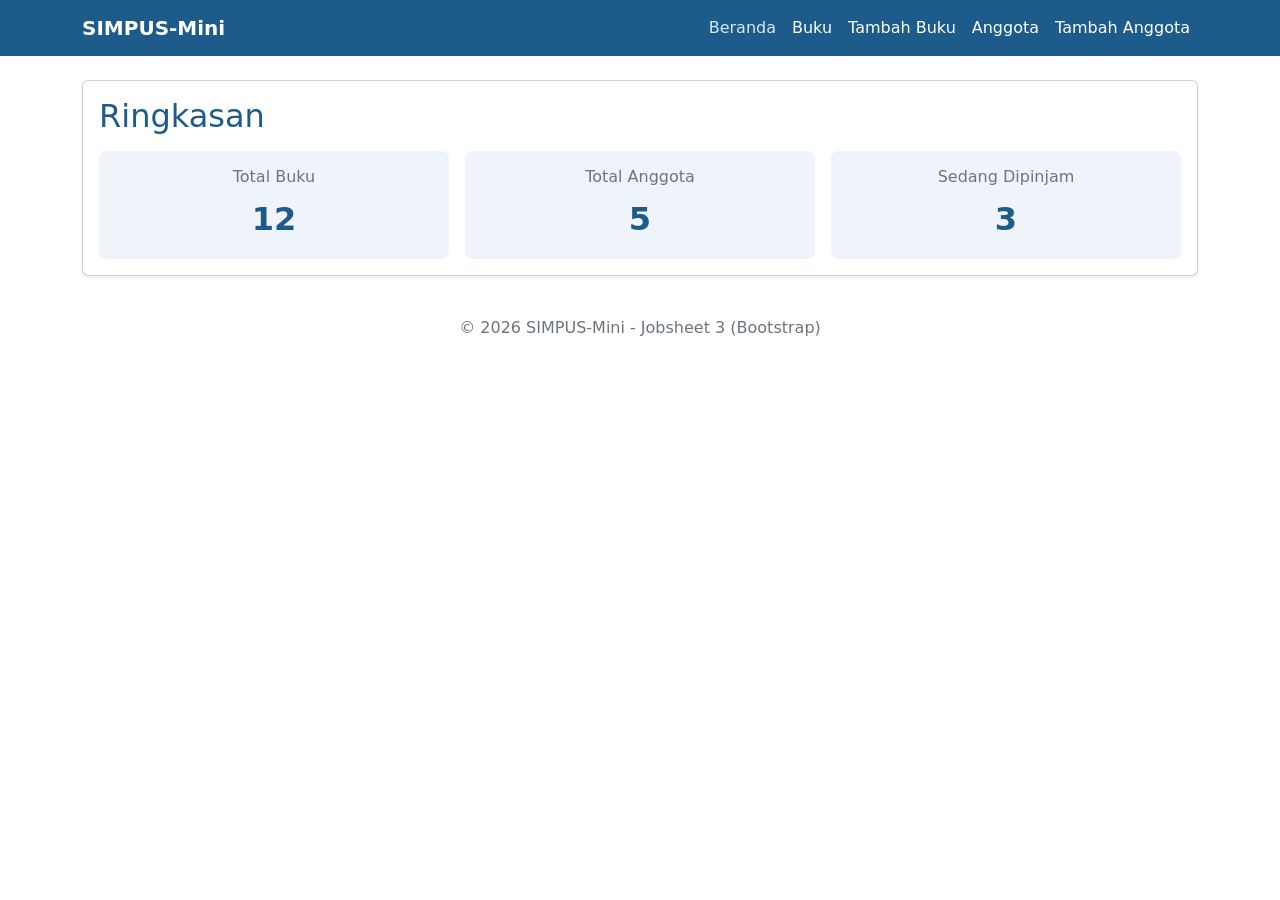
<file: index.html>
<!DOCTYPE html>
<html lang="id">

<head>
    <meta charset="UTF-8">
    <meta name="viewport" content="width=device-width, initial-scale=1">
    <title>Beranda - SIMPUS-Mini</title>
    <!-- CSS Bootstrap -->
    <link href="https://cdn.jsdelivr.net/npm/bootstrap@5.3.3/dist/css/bootstrap.min.css" rel="stylesheet">
    <!-- CSS Custom -->
    <link rel="stylesheet" href="assets/css/style.css">
</head>

<body>
    <header class="navbar navbar-expand-lg navbar-dark" style="background-color:#1d5b8a;">
        <div class="container">
            <a class="navbar-brand fw-semibold" href="index.html">SIMPUS-Mini</a>
            <button id="nav-toggle-btn" class="navbar-toggler" type="button" data-bs-toggle="collapse" data-bs-target="#navMenu"
                aria-controls="navMenu" aria-expanded="false" aria-label="Toggle navigation">
                <span class="navbar-toggler-icon"></span>
            </button>
            <nav class="collapse navbar-collapse" id="navMenu">
                <ul class="navbar-nav ms-auto">
                    <li class="nav-item"><a class="nav-link active" href="index.html">Beranda</a></li>
                    <li class="nav-item"><a class="nav-link" href="buku/list.html">Buku</a></li>
                    <li class="nav-item"><a class="nav-link" href="buku/tambah.html">Tambah Buku</a></li>
                    <li class="nav-item"><a class="nav-link" href="anggota/list.html">Anggota</a></li>
                    <li class="nav-item"><a class="nav-link" href="anggota/tambah.html">Tambah Anggota</a></li>
                </ul>
            </nav>
        </div>
    </header>
    
    <main class="container my-4">
        <section class="card shadow-sm mb-4">
            <div class="card-body">
                <h2 class="card-title mb-3" style="color:#1d5b8a;">Ringkasan</h2>
                <div class="row g-3 text-center">
                    <div class="col-12 col-md-4">
                        <div class="p-3 rounded-3" style="background-color:#eef4fa;">
                            <h3 class="h6 text-secondary">Total Buku</h3>
                            <p class="fs-2 fw-bold mb-0" style="color:#1d5b8a;">12</p>
                        </div>
                    </div>
                    <div class="col-12 col-md-4">
                        <div class="p-3 rounded-3" style="background-color:#eef4fa;">
                            <h3 class="h6 text-secondary">Total Anggota</h3>
                            <p class="fs-2 fw-bold mb-0" style="color:#1d5b8a;">5</p>
                        </div>
                    </div>
                    <div class="col-12 col-md-4">
                        <div class="p-3 rounded-3" style="background-color:#eef4fa;">
                            <h3 class="h6 text-secondary">Sedang Dipinjam</h3>
                            <p class="fs-2 fw-bold mb-0" style="color:#1d5b8a;">3</p>
                        </div>
                    </div>
                </div>
            </div>
        </section>
    </main>

    <footer class="text-center py-3 text-secondary">
        <p class="mb-0">&copy; 2026 SIMPUS-Mini - Jobsheet 3 (Bootstrap)</p>
    </footer>

    <!-- JavaScript Bootstrap -->
    <script src="https://cdn.jsdelivr.net/npm/bootstrap@5.3.3/dist/js/bootstrap.bundle.min.js"></script>
    <script src="assets/js/app.js"></script>
</body>

</html>
</file>
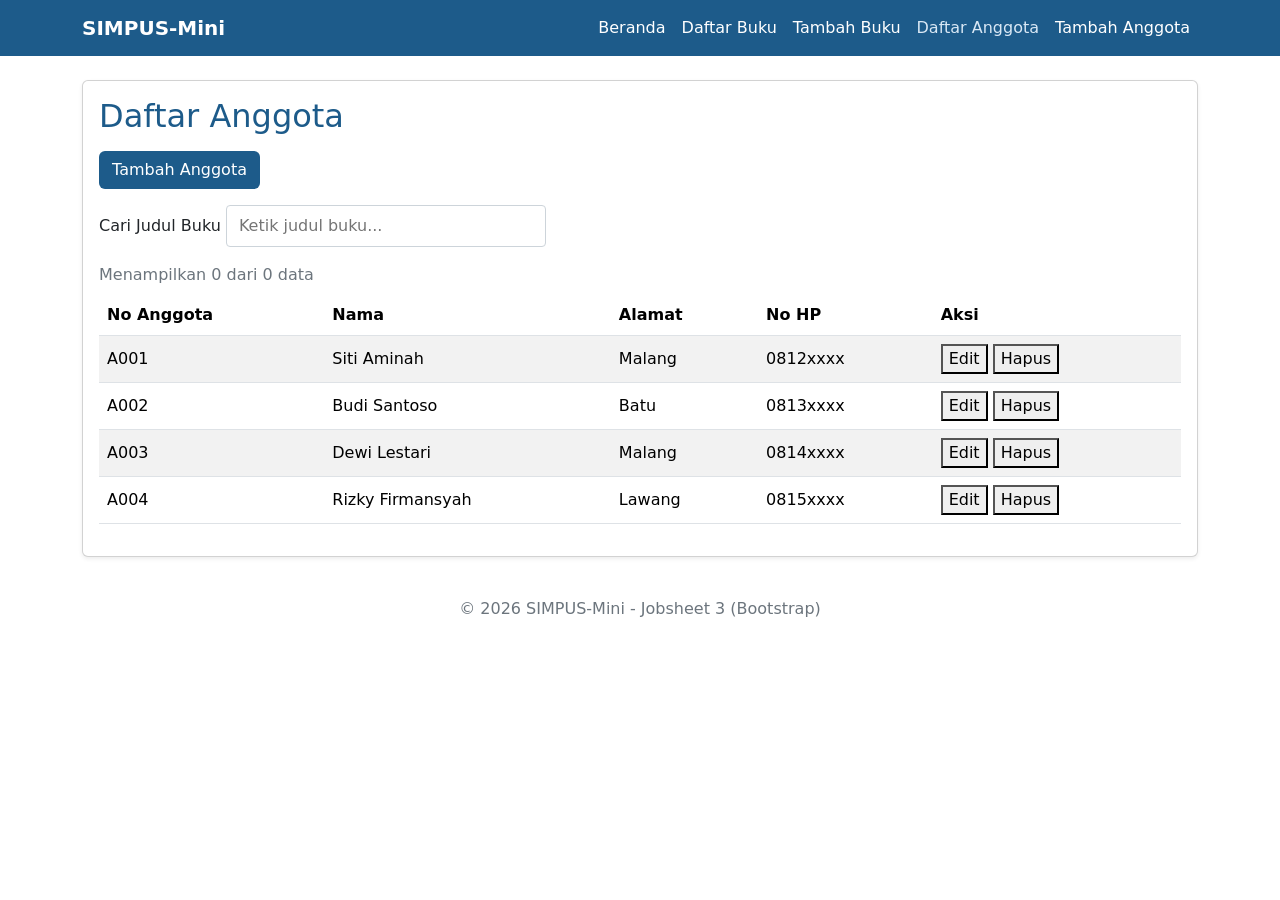
<file: anggota/list.html>
<!DOCTYPE html>
<html lang="id">

<head>
    <meta charset="UTF-8">
    <meta name="viewport" content="width=device-width, initial-scale=1">
    <title>Daftar Anggota - SIMPUS-Mini</title>
    <!-- CSS Bootstrap -->
    <link href="https://cdn.jsdelivr.net/npm/bootstrap@5.3.3/dist/css/bootstrap.min.css" rel="stylesheet">
    <!-- CSS Custom -->
    <link rel="stylesheet" href="../assets/css/style.css">
</head>

<body>
    <header class="navbar navbar-expand-lg navbar-dark" style="background-color:#1d5b8a;">
        <div class="container">
            <a class="navbar-brand fw-semibold" href="../index.html">SIMPUS-Mini</a>
            <button id="nav-toggle-btn" class="navbar-toggler" type="button" data-bs-toggle="collapse" data-bs-target="#navMenu"
                aria-controls="navMenu" aria-expanded="false" aria-label="Toggle navigation">
                <span class="navbar-toggler-icon"></span>
            </button>
            <nav class="collapse navbar-collapse" id="navMenu">
                <ul class="navbar-nav ms-auto">
                    <li class="nav-item"><a class="nav-link" href="../index.html">Beranda</a></li>
                    <li class="nav-item"><a class="nav-link" href="../buku/list.html">Daftar Buku</a></li>
                    <li class="nav-item"><a class="nav-link" href="../buku/tambah.html">Tambah Buku</a></li>
                    <li class="nav-item"><a class="nav-link active" href="list.html">Daftar Anggota</a></li>
                    <li class="nav-item"><a class="nav-link" href="tambah.html">Tambah Anggota</a></li>
                </ul>
            </nav>
        </div>
    </header>
    
    <main class="container my-4">
        <section class="card shadow-sm mb-4">
            <div class="card-body">
                <h2 class="card-title mb-3" style="color:#1d5b8a;">Daftar Anggota</h2>
                <div class="mb-3">
                    <a href="tambah.html" class="btn text-white" style="background-color:#1d5b8a;">Tambah Anggota</a>
                </div>
                <div class="search-box">
                    <label for="search-input">Cari Judul Buku</label>
                    <input type="text" id="search-input" placeholder="Ketik judul buku...">
                </div>
                <p id="table-counter" class="text-secondary mb-2"></p>
                <p id="loading-indicator" style="display:none;">Memuat data...</p>
                <div class="table-responsive">
                    <table class="table table-striped table-hover align-middle">
                        <thead style="background-color:#1d5b8a;">
                            <tr class="text-white">
                                <th>No Anggota</th>
                                <th>Nama</th>
                                <th>Alamat</th>
                                <th>No HP</th>
                                <th>Aksi</th>
                            </tr>
                        </thead>
                        <tbody>
                            <!-- Baris diisi dinamis oleh assets/js/anggota.js via fetch('../data/anggota.json') -->
                        </tbody>
                    </table>
                </div>
            </div>
        </section>
    </main>

    <footer class="text-center py-3 text-secondary">
        <p class="mb-0">&copy; 2026 SIMPUS-Mini - Jobsheet 3 (Bootstrap)</p>
    </footer>

    <!-- JavaScript Bootstrap -->
    <script src="https://cdn.jsdelivr.net/npm/bootstrap@5.3.3/dist/js/bootstrap.bundle.min.js"></script>
    <script src="../assets/js/app.js"></script>
    <script src="../assets/js/fetch-generik.js"></script>
    <script src="../assets/js/anggota.js"></script>
</body>

</html>
</file>
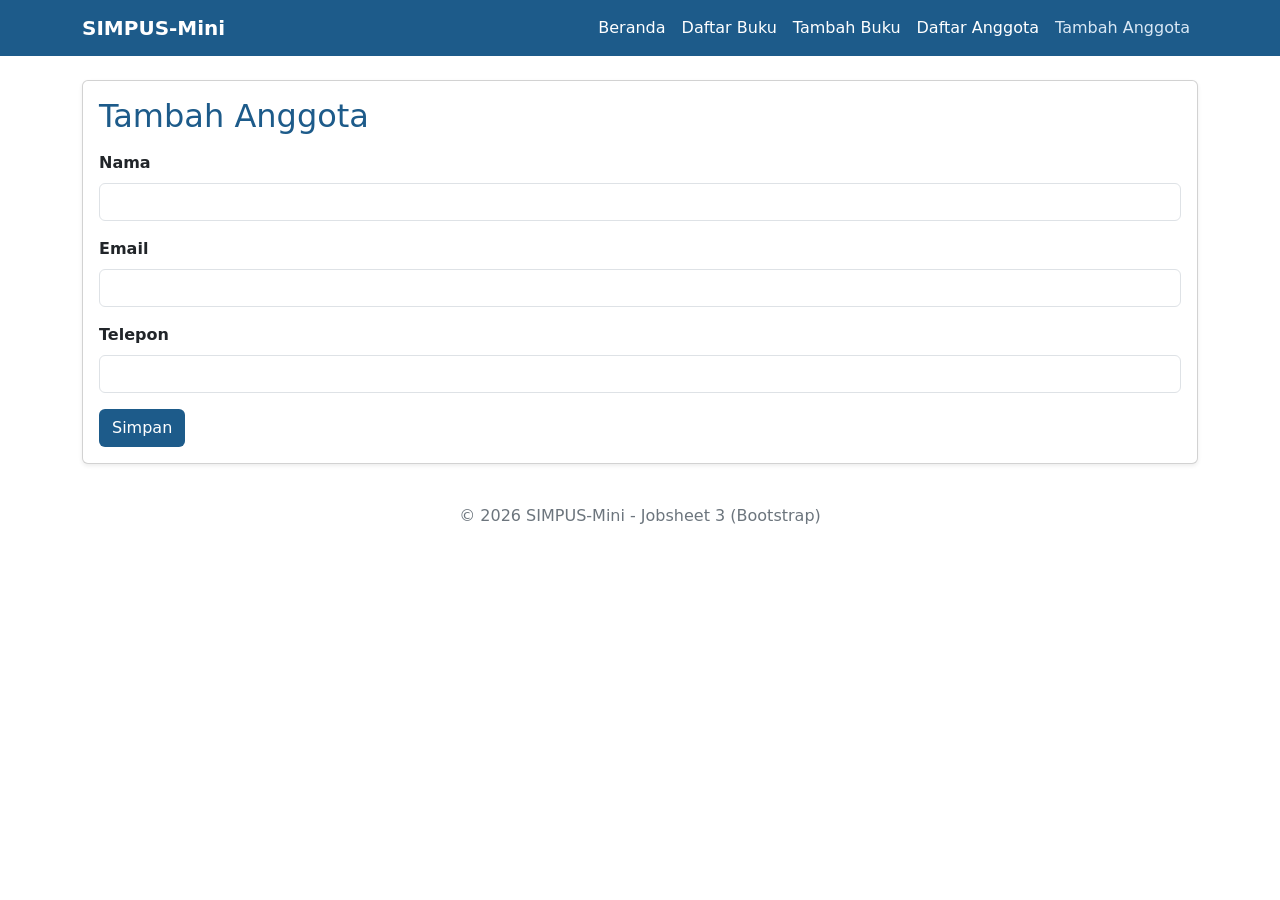
<file: anggota/tambah.html>
<!DOCTYPE html>
<html lang="id">

<head>
    <meta charset="UTF-8">
    <meta name="viewport" content="width=device-width, initial-scale=1">
    <title>Tambah Anggota - SIMPUS-Mini</title>
    <!-- CSS Bootstrap -->
    <link href="https://cdn.jsdelivr.net/npm/bootstrap@5.3.3/dist/css/bootstrap.min.css" rel="stylesheet">
    <!-- CSS Custom -->
    <link rel="stylesheet" href="../assets/css/style.css">
</head>

<body>
    <header class="navbar navbar-expand-lg navbar-dark" style="background-color:#1d5b8a;">
        <div class="container">
            <a class="navbar-brand fw-semibold" href="../index.html">SIMPUS-Mini</a>
            <button id="nav-toggle-btn" class="navbar-toggler" type="button" data-bs-toggle="collapse" data-bs-target="#navMenu"
                aria-controls="navMenu" aria-expanded="false" aria-label="Toggle navigation">
                <span class="navbar-toggler-icon"></span>
            </button>
            <nav class="collapse navbar-collapse" id="navMenu">
                <ul class="navbar-nav ms-auto">
                    <li class="nav-item"><a class="nav-link" href="../index.html">Beranda</a></li>
                    <li class="nav-item"><a class="nav-link" href="../buku/list.html">Daftar Buku</a></li>
                    <li class="nav-item"><a class="nav-link" href="../buku/tambah.html">Tambah Buku</a></li>
                    <li class="nav-item"><a class="nav-link" href="list.html">Daftar Anggota</a></li>
                    <li class="nav-item"><a class="nav-link active" href="tambah.html">Tambah Anggota</a></li>
                </ul>
            </nav>
        </div>
    </header>
    
    <main class="container my-4">
        <section class="card shadow-sm mb-4">
            <div class="card-body">
                <h2 class="card-title mb-3" style="color:#1d5b8a;">Tambah Anggota</h2>
                <form id="form-tambah" action="list.html">
                    <div class="mb-3">
                        <label class="form-label fw-semibold">Nama</label>
                        <input type="text" name="nama" class="form-control" required>
                    </div>
                    <div class="mb-3">
                        <label class="form-label fw-semibold">Email</label>
                        <input type="email" name="email" class="form-control" required>
                    </div>
                    <div class="mb-3">
                        <label class="form-label fw-semibold">Telepon</label>
                        <input type="text" name="telepon" class="form-control" required>
                    </div>
                    <button type="submit" class="btn text-white" style="background-color:#1d5b8a;">Simpan</button>
                </form>
            </div>
        </section>
    </main>

    <footer class="text-center py-3 text-secondary">
        <p class="mb-0">&copy; 2026 SIMPUS-Mini - Jobsheet 3 (Bootstrap)</p>
    </footer>

    <!-- JavaScript Bootstrap -->
    <script src="https://cdn.jsdelivr.net/npm/bootstrap@5.3.3/dist/js/bootstrap.bundle.min.js"></script>
    <script src="../assets/js/app.js"></script>
</body>

</html>
</file>
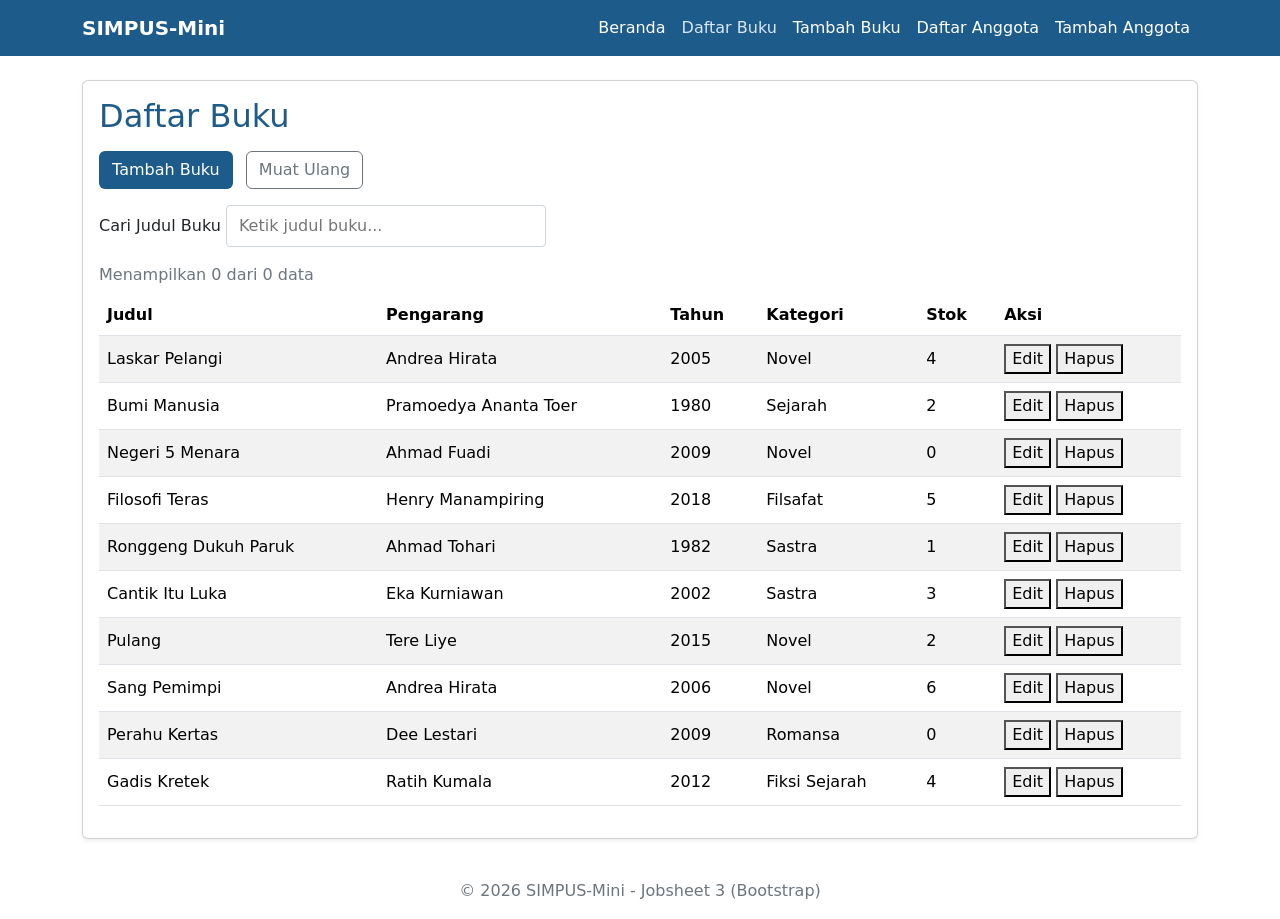
<file: buku/list.html>
<!DOCTYPE html>
<html lang="id">

<head>
    <meta charset="UTF-8">
    <meta name="viewport" content="width=device-width, initial-scale=1">
    <title>Daftar Buku - SIMPUS-Mini</title>
    <!-- CSS Bootstrap -->
    <link href="https://cdn.jsdelivr.net/npm/bootstrap@5.3.3/dist/css/bootstrap.min.css" rel="stylesheet">
    <!-- CSS Custom -->
    <link rel="stylesheet" href="../assets/css/style.css">
</head>

<body>
    <header class="navbar navbar-expand-lg navbar-dark" style="background-color:#1d5b8a;">
        <div class="container">
            <a class="navbar-brand fw-semibold" href="../index.html">SIMPUS-Mini</a>
            <button id="nav-toggle-btn" class="navbar-toggler" type="button" data-bs-toggle="collapse" data-bs-target="#navMenu"
                aria-controls="navMenu" aria-expanded="false" aria-label="Toggle navigation">
                <span class="navbar-toggler-icon"></span>
            </button>
            <nav class="collapse navbar-collapse" id="navMenu">
                <ul class="navbar-nav ms-auto">
                    <li class="nav-item"><a class="nav-link" href="../index.html">Beranda</a></li>
                    <li class="nav-item"><a class="nav-link active" href="list.html">Daftar Buku</a></li>
                    <li class="nav-item"><a class="nav-link" href="tambah.html">Tambah Buku</a></li>
                    <li class="nav-item"><a class="nav-link" href="../anggota/list.html">Daftar Anggota</a></li>
                    <li class="nav-item"><a class="nav-link" href="../anggota/tambah.html">Tambah Anggota</a></li>
                </ul>
            </nav>
        </div>
    </header>
    
    <main class="container my-4">
        <section class="card shadow-sm mb-4">
            <div class="card-body">
                <h2 class="card-title mb-3" style="color:#1d5b8a;">Daftar Buku</h2>
                <div class="mb-3">
                    <a href="tambah.html" class="btn text-white" style="background-color:#1d5b8a;">Tambah Buku</a>
                    <button type="button" id="btn-reload" class="btn btn-outline-secondary ms-2">Muat Ulang</button>
                </div>
                <div class="search-box">
                    <label for="search-input">Cari Judul Buku</label>
                    <input type="text" id="search-input" placeholder="Ketik judul buku...">
                </div>
                <p id="table-counter" class="text-secondary mb-2"></p>
                <p id="loading-indicator" style="display:none;">Memuat data...</p>
                <div class="table-responsive">
                    <table class="table table-striped table-hover align-middle">
                        <thead style="background-color:#1d5b8a;">
                            <tr class="text-white">
                                <th>Judul</th>
                                <th>Pengarang</th>
                                <th>Tahun</th>
                                <th>Kategori</th>
                                <th>Stok</th>
                                <th>Aksi</th>
                            </tr>
                        </thead>
                        <tbody>
                            <!-- Baris diisi dinamis oleh assets/js/buku.js via fetch('../data/buku.json') -->
                        </tbody>
                    </table>
                </div>
            </div>
        </section>
    </main>
    
    <footer class="text-center py-3 text-secondary">
        <p class="mb-0">&copy; 2026 SIMPUS-Mini - Jobsheet 3 (Bootstrap)</p>
    </footer>

    <!-- JavaScript Bootstrap -->
    <script src="https://cdn.jsdelivr.net/npm/bootstrap@5.3.3/dist/js/bootstrap.bundle.min.js"></script>
    <script src="../assets/js/app.js"></script>
    <script src="../assets/js/fetch-generik.js"></script>
    <script src="../assets/js/buku.js"></script>
</body>

</html>
</file>
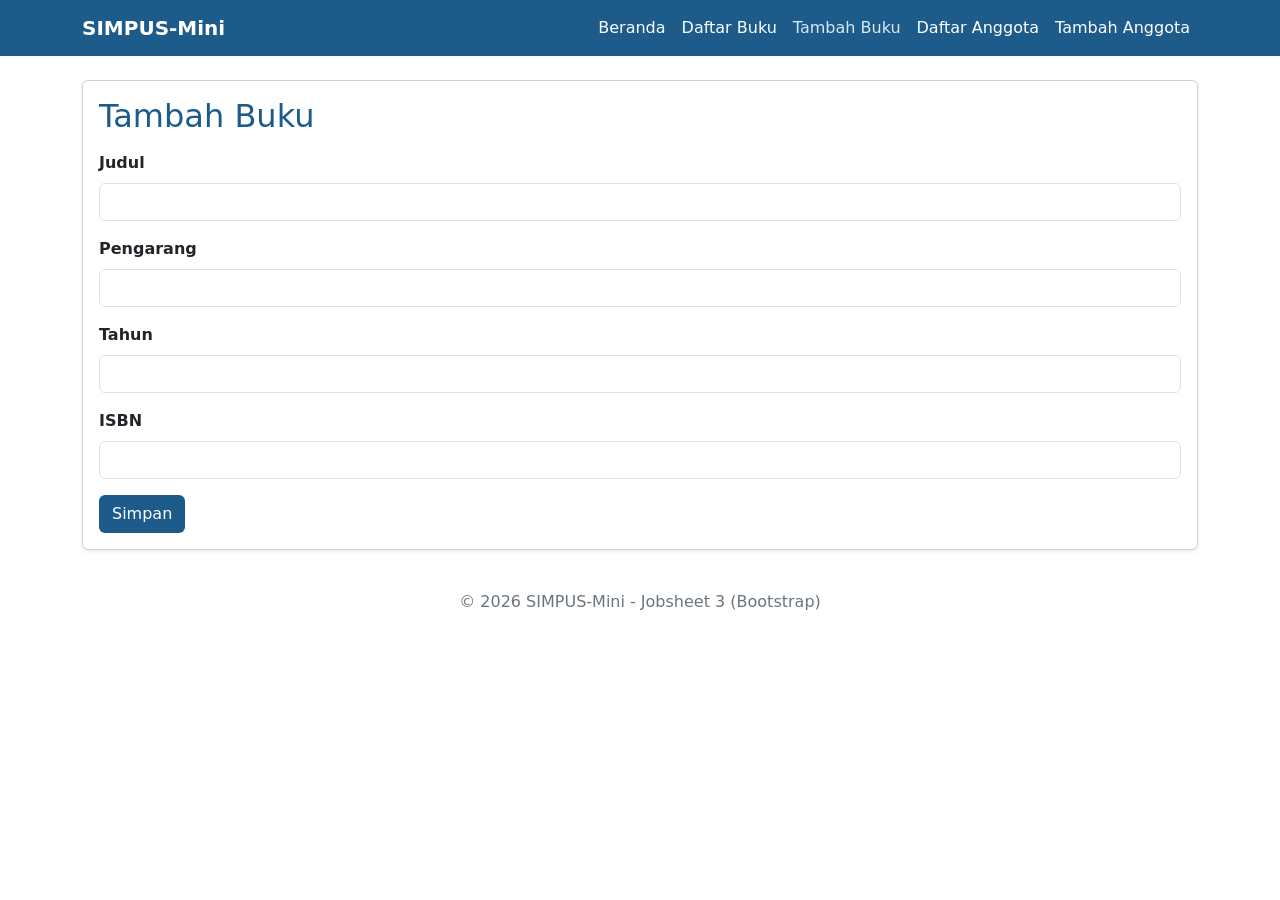
<file: buku/tambah.html>
<!DOCTYPE html>
<html lang="id">

<head>
    <meta charset="UTF-8">
    <meta name="viewport" content="width=device-width, initial-scale=1">
    <title>Tambah Buku - SIMPUS-Mini</title>
    <!-- CSS Bootstrap -->
    <link href="https://cdn.jsdelivr.net/npm/bootstrap@5.3.3/dist/css/bootstrap.min.css" rel="stylesheet">
    <!-- CSS Custom -->
    <link rel="stylesheet" href="../assets/css/style.css">
</head>

<body>
    <header class="navbar navbar-expand-lg navbar-dark" style="background-color:#1d5b8a;">
        <div class="container">
            <a class="navbar-brand fw-semibold" href="../index.html">SIMPUS-Mini</a>
            <button id="nav-toggle-btn" class="navbar-toggler" type="button" data-bs-toggle="collapse" data-bs-target="#navMenu"
                aria-controls="navMenu" aria-expanded="false" aria-label="Toggle navigation">
                <span class="navbar-toggler-icon"></span>
            </button>
            <nav class="collapse navbar-collapse" id="navMenu">
                <ul class="navbar-nav ms-auto">
                    <li class="nav-item"><a class="nav-link" href="../index.html">Beranda</a></li>
                    <li class="nav-item"><a class="nav-link" href="list.html">Daftar Buku</a></li>
                    <li class="nav-item"><a class="nav-link active" href="tambah.html">Tambah Buku</a></li>
                    <li class="nav-item"><a class="nav-link" href="../anggota/list.html">Daftar Anggota</a></li>
                    <li class="nav-item"><a class="nav-link" href="../anggota/tambah.html">Tambah Anggota</a></li>
                </ul>
            </nav>
        </div>
    </header>
    
    <main class="container my-4">
        <section class="card shadow-sm mb-4">
            <div class="card-body">
                <h2 class="card-title mb-3" style="color:#1d5b8a;">Tambah Buku</h2>
                <form id="form-tambah" action="list.html">
                    <div class="mb-3">
                        <label class="form-label fw-semibold">Judul</label>
                        <input type="text" name="judul" class="form-control" required>
                    </div>
                    <div class="mb-3">
                        <label class="form-label fw-semibold">Pengarang</label>
                        <input type="text" name="pengarang" class="form-control" required>
                    </div>
                    <div class="mb-3">
                        <label class="form-label fw-semibold">Tahun</label>
                        <input type="number" name="tahun" class="form-control" required>
                    </div>
                    <div class="mb-3">
                        <label class="form-label fw-semibold">ISBN</label>
                        <input type="text" name="isbn" class="form-control">
                    </div>
                    <button type="submit" class="btn text-white" style="background-color:#1d5b8a;">Simpan</button>
                </form>
            </div>
        </section>
    </main>

    <footer class="text-center py-3 text-secondary">
        <p class="mb-0">&copy; 2026 SIMPUS-Mini - Jobsheet 3 (Bootstrap)</p>
    </footer>

    <!-- JavaScript Bootstrap -->
    <script src="https://cdn.jsdelivr.net/npm/bootstrap@5.3.3/dist/js/bootstrap.bundle.min.js"></script>
    <script src="../assets/js/app.js"></script>
</body>

</html>
</file>
<file: assets/css/style.css>
/* ===== Override Tema Bootstrap ===== */
.navbar-brand,
.nav-link {
    color: #fff !important;
}

.nav-link:hover,
.nav-link.active {
    color: #d9e8f5 !important;
}

form button[type="submit"]:hover,
button[type="submit"]:hover {
    background-color: #164869 !important;
}

header nav {
    transition: all 0.3s ease-in-out;
}

/* ===== Pesan Error Validasi ===== */
.error {
    display: block;
    color: #d9534f;
    font-size: 0.85rem;
    margin-top: 0.25rem;
}

/* ===== Kolom Pencarian ===== */
.search-box {
    margin-bottom: 1rem;
}
.search-box input {
    width: 100%;
    max-width: 320px;
    padding: 0.5rem 0.75rem;
    border: 1px solid #cdd4da;
    border-radius: 4px;
}
</file>
